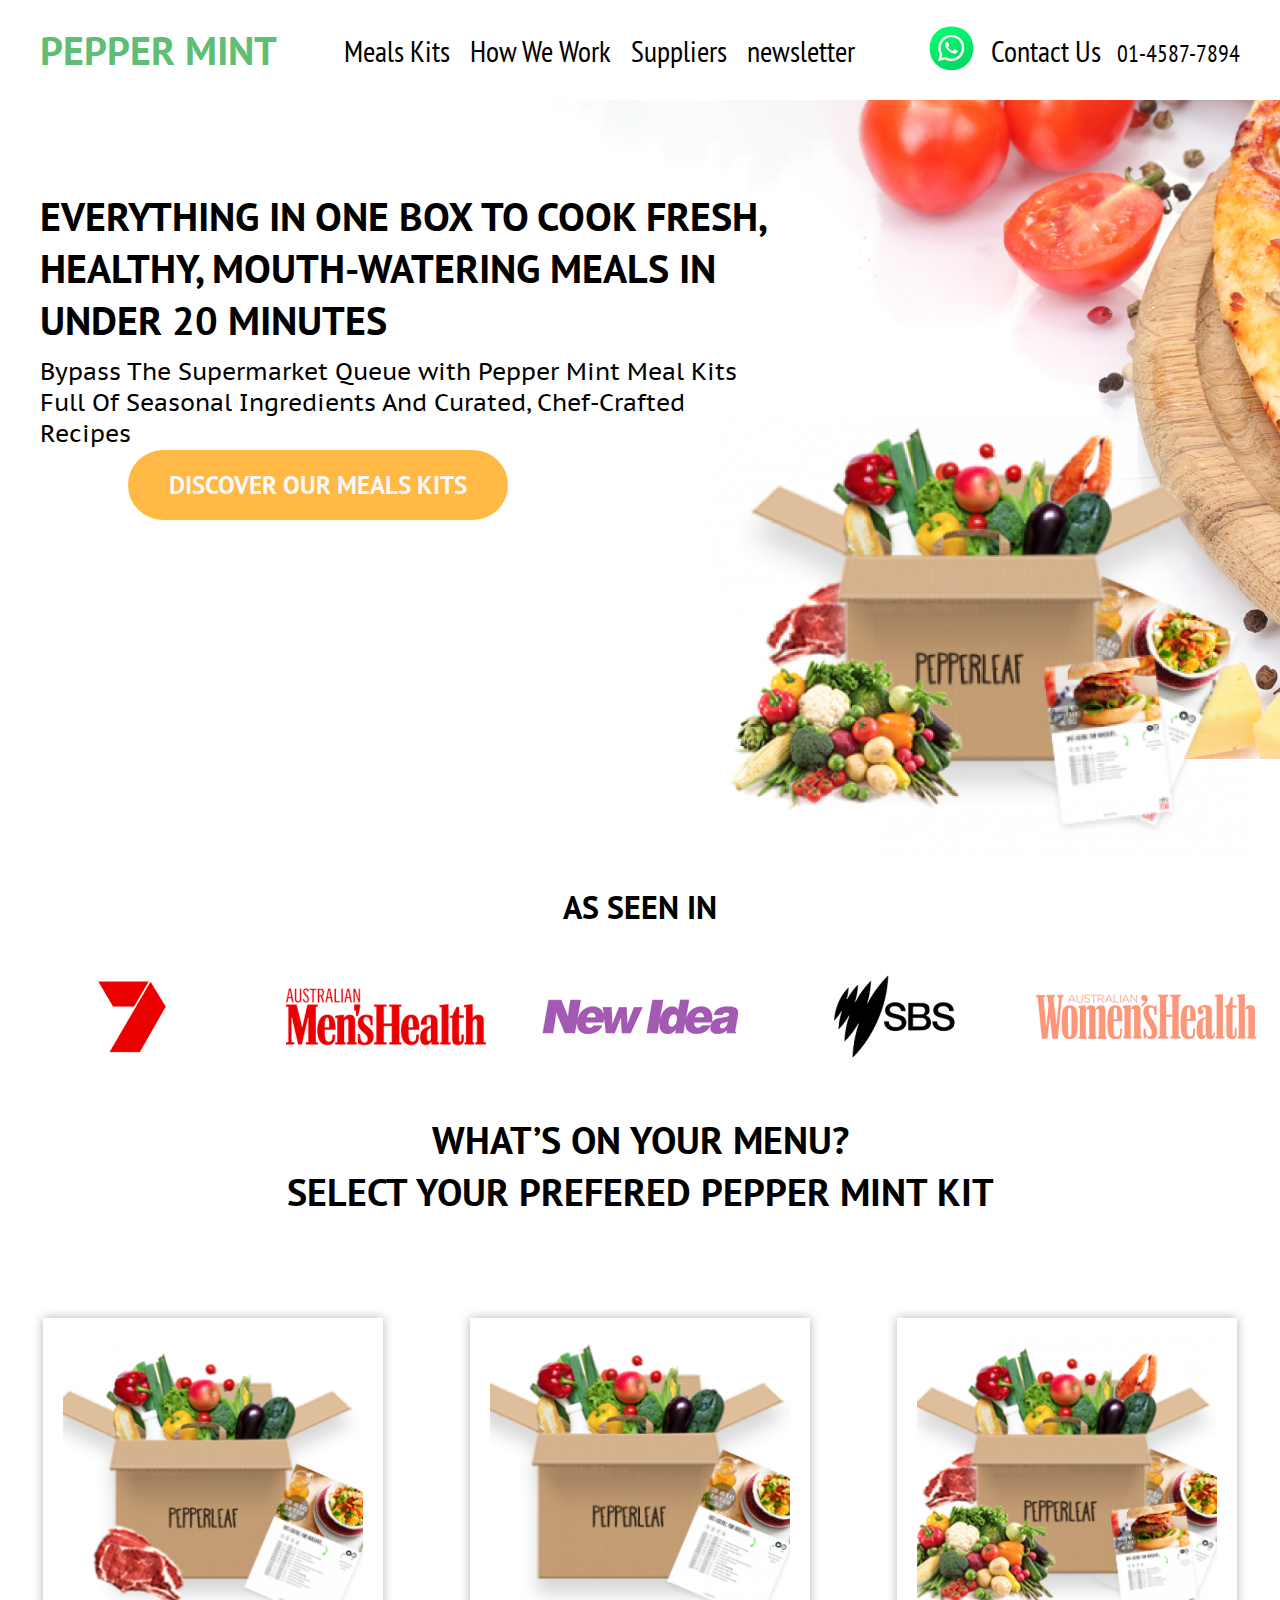
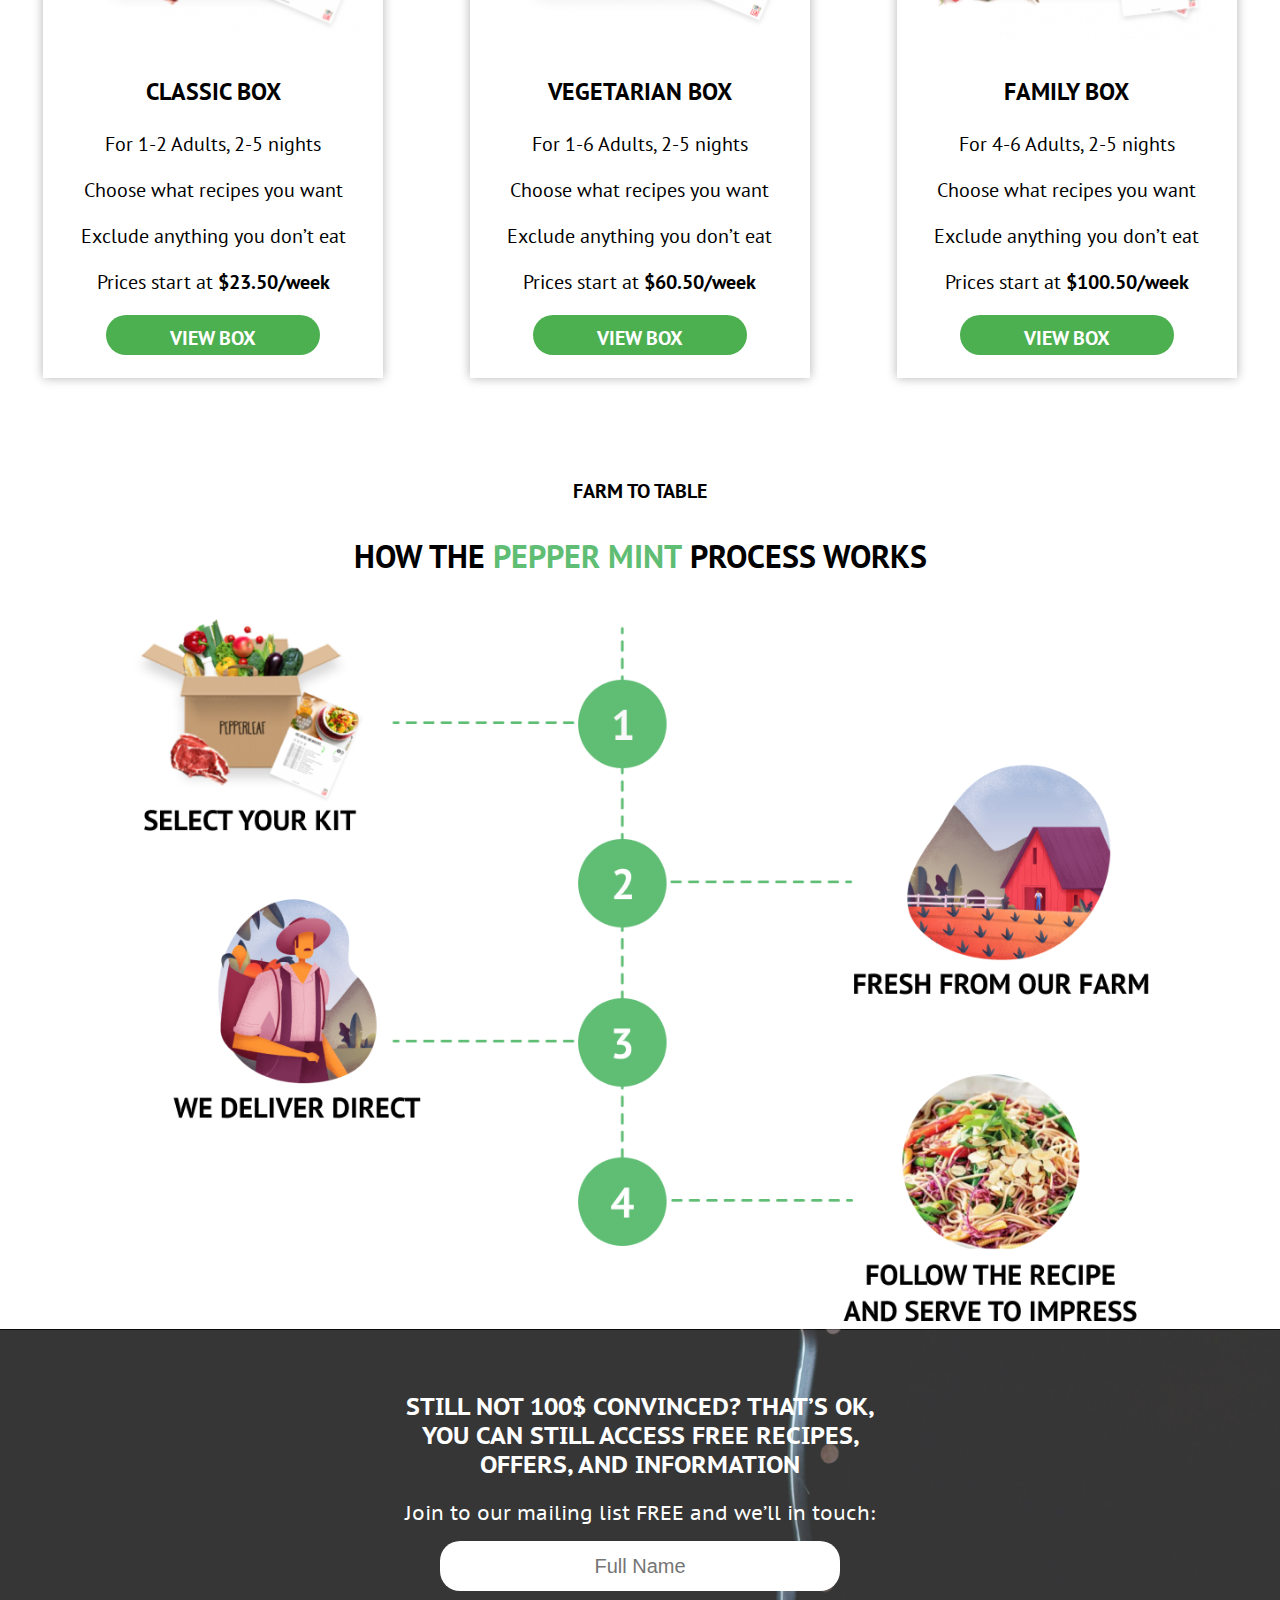
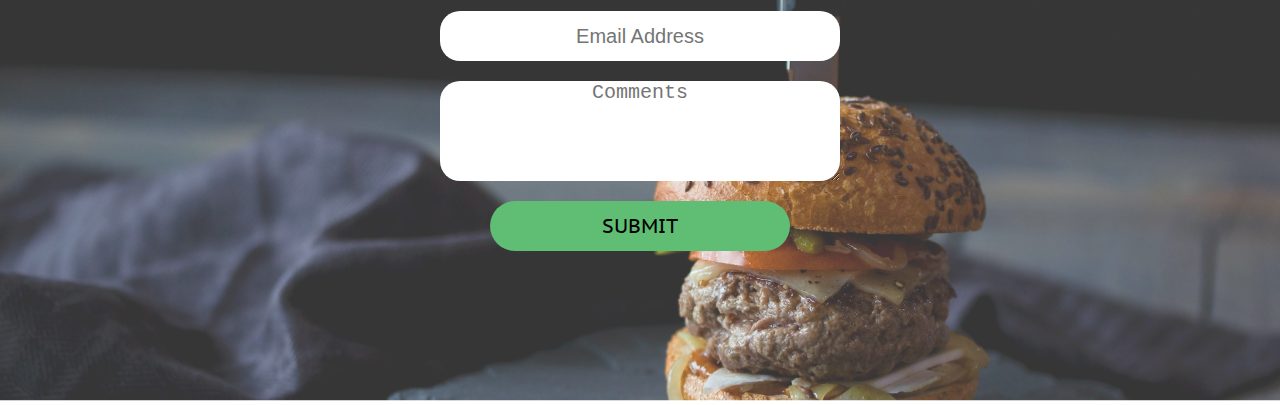
<file: index.html>
<!DOCTYPE html>
<html lang="en">
<head>
    <meta charset="UTF-8">
    <meta http-equiv="X-UA-Compatible" content="IE=edge">
    <meta name="viewport" content="width=device-width, initial-scale=1.0">
    <link rel="stylesheet" href="styles.css">
    <title>Pepperleaf</title>
</head>
<body>
    <main>
        <!--Header section-->
        <header>
            <nav>
                <div class="titulo">
                  <a href="index.html" ><h1 class="pepper-mint">PEPPER MINT</h1></a>
                  
                </div> 

                <div class="selectores">
                    <a href="#meals">Meals Kits</a>
                    <a href="#wework">How We Work</a>
                    <a href="#supliers">Suppliers</a>
                    <a href="#formulario">newsletter</a>
                </div> 
                <a href="https://www.whatsapp.com/?lang=es" target="_blank"><img src="media/Whatsapp.svg" alt="" id="whatsapp-svg"></a>
                <div class="contacto">
                    
                    <a href="https://www.whatsapp.com/?lang=es">Contact Us </a>
                    <a id="number">01-4587-7894</a>
                </div>
            </nav>
        </header>

        <section>
            <div class="imagen-fondo">
                <div class="caja-texto">
                <p>EVERYTHING IN ONE BOX TO COOK FRESH, HEALTHY, MOUTH-WATERING MEALS IN UNDER 20 MINUTES</p>
                <p>Bypass The Supermarket Queue with Pepper Mint Meal Kits Full Of Seasonal Ingredients And Curated, Chef-Crafted Recipes</p>
                </div>
                <a href="#meals"><input class="boton-1" type="button" value="DISCOVER OUR MEALS KITS"></a>
                <img src="media/Mask-group.png" alt="imagen de pizza">
                    
            </div>
        </section>
        <section id="supliers">
            <h2 id="as-seen">AS SEEN IN</h2>
            <div class="partners">
                <img class="partners-caja" src="media/logo-channel7.png" alt="">
                <img class="partners-caja" src="media/logo-menshealth.png" alt="">
                <img class="partners-caja" src="media/logo-newidea.png" alt="">
                <img class="partners-caja" src="media/logo-sbs.png" alt="">
                <img class="partners-caja" src="media/logo-womenshealth.png" alt="">
            </div>
        </section>

        <section id="meals">
            <div class="whatson">
                <h2>WHAT’S ON YOUR MENU? <br>SELECT YOUR PREFERED PEPPER MINT KIT </h2>

            </div>
                <div class="container">

                  <div class="card">
                      <img src="media/box-1-370x307.png" alt="Imagen 1">
                      <h3>CLASSIC BOX</h3>
                      <p>For 1-2 Adults, 2-5 nights</p>
                      <p>Choose what recipes you want</p>
                      <p>Exclude anything you don’t eat</p>
                      <p>Prices start at <strong>$23.50/week</strong></p>
                      <a href="productos.html"><button>VIEW BOX</button></a>
                    </div>

                    <div class="card">
                        <img src="media/box-2-370x310.png" alt="Imagen 1">
                        <h3>VEGETARIAN BOX</h3>
                        <p>For 1-6 Adults, 2-5 nights</p>
                      <p>Choose what recipes you want</p>
                      <p>Exclude anything you don’t eat</p>
                      <p>Prices start at <strong>$60.50/week</strong></p>
                      <a href="productos.html"><button>VIEW BOX</button></a>
                      </div>

                      <div class="card">
                        <img src="media/box-3-370x302 (1).png" alt="Imagen 1">
                        <h3>FAMILY BOX</h3>
                        <p>For 4-6 Adults, 2-5 nights</p>
                      <p>Choose what recipes you want</p>
                      <p>Exclude anything you don’t eat</p>
                      <p>Prices start at <strong>$100.50/week</strong></p>
                      <a href="productos.html"><button>VIEW BOX</button></a>
                      </div>  
                </div>
        </section>
        <section class="howwe" id="wework">
            <p>FARM TO TABLE</p>
            <p>HOW THE <strong>PEPPER MINT</strong> PROCESS WORKS</p>
            <div class="imagen3"><img src="media/Group 37325.png" alt=""></div>
            
        </section >
        <form id="formulario" action="https://formsubmit.co/nusetjames@gmail.com" method="post">
            <div id="texto2">
            <p>STILL NOT 100$ CONVINCED? THAT’S OK, YOU CAN STILL ACCESS FREE RECIPES, OFFERS, AND INFORMATION</p>
            <p>Join to our mailing list FREE and we’ll in touch:</p>  
            </div>
            <div class="ename">
                <input  type="text" placeholder="Full Name" name="nombre" id="nombre">
           <input type="email" placeholder="Email Address" name="correo" id="correo"> 
            <textarea name="areatexto" id="areatexto" cols="30" rows="10" placeholder="Comments"></textarea>
            <button type="submit">SUBMIT</button>
        </div>
            <div class="caja-imagenfondo">
                <img class="imagen-fondo fondo-form" src="media/Group 37326.png" alt="hamburguesa">
            </div>
            <script src="script.js"></script>
        </form>

    </main>
    
    
</body>
</html>
</file>
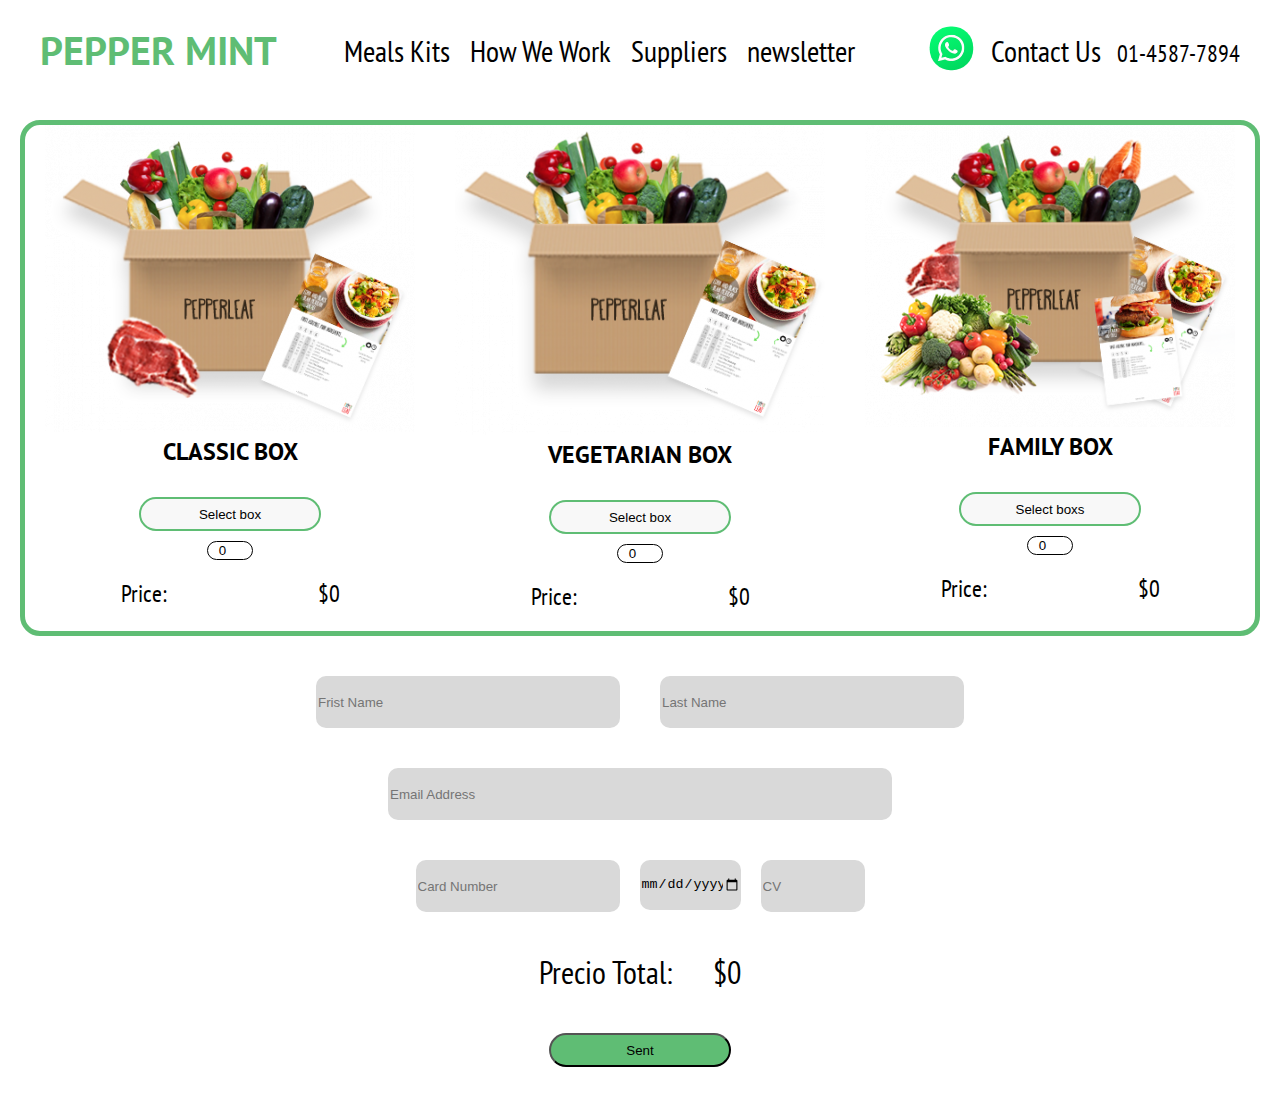
<file: productos.html>
<!DOCTYPE html>
<html lang="en">
<head>
    <meta charset="UTF-8">
    <meta http-equiv="X-UA-Compatible" content="IE=edge">
    <meta name="viewport" content="width=device-width, initial-scale=1.0">
    <link rel="stylesheet" href="styles.css">
    <link rel="stylesheet" href="productos.css">
    <title>Document</title>
</head>
<body>
    <main>
        <header>
            <nav>
                <div class="titulo">
                  <a href="index.html" ><h1 class="pepper-mint">PEPPER MINT</h1></a>
                  
                </div> 

                <div class="selectores">
                    <a href="index.html">Meals Kits</a>
                    <a href="#wework">How We Work</a>
                    <a href="#supliers">Suppliers</a>
                    <a href="#formulario">newsletter</a>
                </div> 
                <a href="https://www.whatsapp.com/?lang=es" target="_blank"><img src="media/Whatsapp.svg" alt="" id="whatsapp-svg"></a>
                <div class="contacto">
                    
                    <a href="https://www.whatsapp.com/?lang=es">Contact Us </a>
                    <a id="number">01-4587-7894</a>
                </div>
            </nav>
        </header>
        <div class="contenedor">
            <div class="productos">

                <img src="media/box-1-370x307.png" alt="">
                <h3>CLASSIC BOX</h3>
                <div class="separadores"><button id="boton">Select box</button></div>
                <div class="separadores"><input id="myNumber" type="number" value="0" placeholder="Qty" min="0" max="5"></div>
                <div class="precios">
                <p>Price:</p>
                <p id="precio">$0</p>
                </div>
                
            </div>
            <div class="productos">
                <img src="media/box-2-370x310.png" alt="">
                <h3>VEGETARIAN BOX</h3>
                <div class="separadores"><button id="boton2">Select box</button></div>
                <div class="separadores"><input id="myNumber2" type="number" value="0" placeholder="Qty" min="0" max="5"></div>
                <div class="precios">
                    <p>Price:</p>
                    <p id="precio2">$0</p>
                    </div>
            </div>

            <div class="productos">
                <img src="media/box-3-370x302.png" alt="">
                <h3>FAMILY BOX</h3>
                <div class="separadores"><button id="boton3">Select boxs</button></div>
                <div class="separadores"><input id="myNumber3" type="number" value="0" placeholder="Qty" min="0" max="5"></div>
                <div class="precios">
                    <p>Price:</p>
                    <p id="precio3">$0</p>
                    </div>
            </div>
            
        </div>

        <form>
            <div>
             <input type="text" class="nombres" placeholder="Frist Name">
            <input type="text" class="nombres" placeholder="Last Name">   
            </div>
            <div>
              <input type="email" class="email" placeholder="Email Address">  
            </div>
            <div>
                <input type="number" min="1000000000000000" max="9999999999999999" class="tarjetainfo" placeholder="Card Number">
                <input type="date" placeholder="Expired date" class="tarjetadata" >
                <input type="number" max="999" min="100" placeholder="CV" class="tarjetadata">
            </div>
            <div class="preciototal">
                <h4 class="preciot" >Precio Total:</h4>
                <h4 id="precioTotales" class="preciot">$0</h4>
            </div>
            <div><button id="sent">Sent</button></div>
            
            
        </form>

    </main>
    <script src="script.js" ></script>
</body>
</html>
</file>
<file: styles.css>
@import url("https://fonts.googleapis.com/css2?family=PT+Sans+Caption:wght@400;700&family=PT+Sans+Narrow:wght@400;700&family=PT+Sans:ital,wght@0,400;0,700;1,400;1,700&display=swap");
body {
  max-width: 1920;
  background: color #f8f8f8;
  margin: 0;
  padding: 0;
}
nav {
  width: 100%;
  height: 100px;
  display: flex;
  align-items: center;
  justify-content: space-between;
}

.pepper-mint {
  font-weight: bold;
  font-size: 40px;
  color: #5fbd74;
  margin: 0;
  margin-left: 40px;
  vertical-align: middle;
  font-family: "PT Sans", sans-serif;
  text-decoration: none;
}
.titulo a{
  text-decoration: none;
}
.selectores {
  display: flex;
  margin: auto;
}
.selectores a,
.contacto a {
  font-size: 30px;
  font-family: "PT Sans Narrow", sans-serif;
  text-align: center;
  margin: 0px 10px;
  text-decoration: none;
  color: #000;
}

.selectores a:hover {
  color: #5fbd74;
  cursor: pointer;
}
#number {
  margin-right: 40px;
  margin-left: 0;
  font-size: 24px;
}
#whatsapp-svg {
  height: 60px;
}
.imagen-fondo {
  width: 100%;
  overflow: hidden;
}
.imagen-fondo .caja-texto {
  margin-left: 40px;
  margin-top: 80px;
  width: 736px;
  position: absolute;
}
.imagen-fondo div p {
  font-family: "PT Sans";
  font-style: normal;
  font-weight: 700;
  font-size: 40px;
  line-height: 52px;
  margin: 10px 0px;
}
.imagen-fondo div p:last-of-type {
  font-family: "PT Sans Caption";
  font-style: normal;
  font-weight: 400;
  font-size: 24px;
  line-height: 31px;
}
 .boton-1 {
  position: absolute;
  top: 50%;
  width: 380px;
  height: 70px;
  margin-left: 10vw;
  background: #ffb944;
  border-radius: 50px;
  border: none;
  font-family: 'PT Sans';
  font-style: normal;
  font-weight: 700;
  font-size: 25px;
  line-height: 32px;
  text-align: center;
  color: #f8f8f8;

}
.boton-1:hover{
  background-color: #FFE01B;
  transition: 150ms;
  cursor: pointer;
}
#as-seen{
  font-family: 'PT Sans';
  font-style: normal;
  font-weight: 700;
  font-size: 32px;
  line-height: 41px;
  text-align: center;
}
.partners{
  text-align: center;
  
}
.partners .partners-caja{
  width: 250px;
  margin: 0px;
}

.whatson{
  margin-top: 20px;
  font-family: 'PT Sans';
  font-style: normal;
  font-weight: 700;
  font-size: 25px;
  line-height: 52px;

text-align: center;

}

.container{
  margin-top:100px;
  display:flex;
  justify-content: space-around;
  
}
.card {
  width: 300px;
  height: 620px;
  background-color: #ffffff;
  padding: 20px;
  box-shadow: 0px 0px 10px rgba(0, 0, 0, 0.3);
  text-align: center;
}

.card img {
  width: 100%;
  height: 300px;
  object-fit: cover;
  margin-bottom: 10px;
}

.card h3 {
  font-family: 'PT Sans';
  font-style: normal;
  font-weight: 700;
  font-size: 24px;
  line-height: 31px;
  /* identical to box height */
  
  text-align: center;
}

.card p {
  font-family: 'PT Sans';
font-style: normal;
font-weight: 400;
font-size: 20px;
line-height: 26px;
}

.card button {
  background-color: #4CAF50;
  color: #ffffff;
  border: none;
  width: 214px;
  height: 40px;
  padding: 10px;
  border-radius: 50px;
  font-family: 'PT Sans';
  font-style: normal;
  font-weight: 700;
  font-size: 20px;
  line-height: 26px;
  cursor: pointer;
  text-align: center;
  vertical-align: middle;
}
.howwe p:first-of-type{
  font-family: 'PT Sans';
  font-style: normal;
  font-weight: 700;
  font-size: 20px;
  line-height: 26px;
  text-align: center;
  margin-top: 100px;
}
.howwe p:last-of-type{
  font-family: 'PT Sans';
  font-style: normal;
  font-weight: 700;
  font-size: 32px;
  line-height: 41px;
  text-align: center;
}
.howwe strong{
  color: #5fbd74;
}
.howwe .imagen3{
  display: flex;
  justify-content: center;
  align-items: center;
  height: 80vh;
  margin: 0px 10px;
}
.howwe img{
  max-width: 100%;
  max-height: 100%;
  width: auto;
  height: auto;
}

form #texto2{
  width:100%;
  position: absolute;
  margin: auto;
  
}
form div p:first-of-type{
  max-width: 500px;
  width: 90%;
  margin: auto;
  margin-top: 5%;
  font-family: 'PT Sans Caption';
font-style: normal;
font-weight: 700;
font-size: 1.5em;
line-height: 1.2;
text-align: center;
color: #ffffff;
}
form div p:last-of-type{
  font-family: 'PT Sans Caption';
font-style: normal;
font-weight: 400;
font-size: 20px;
line-height: 26px;
text-align: center;

color: #FFFFFF;

}
#formulario .ename{
  margin-top: 15vw;
  z-index: 1;
  text-align: center;
  position: absolute;
  display: grid;
  justify-content: center;
  width: 100%;
  
}
.ename input, textarea{
  margin-top: 20px;
  font-size: 20px;
  width: 400px;
  height: 50px;
  border-radius: 20px;
  border: none;
  text-align: center;
  padding: 0;
}

.ename input::content{
  margin-left: 10px;
}
.ename #areatexto{
  width: 400px;
  height: 100px;
  padding: 0;

}
.ename button{
  margin: 20px auto;
  width: 300px;
  height: 50px;
  font-size: 20px;
  font-family: PT Sans Caption ; 
  background: #5FBD74;
  border-radius: 30px;
  border: none;
}
@media (max-width:1176px){

  .contacto, #whatsapp-svg{
    display:none ;
  }
  nav{
    justify-content:space-between;
  }
  .selectores{
    margin: 0;
  }
  .container{
    display:grid;
    justify-content: center;
    margin: auto;
  }
  .card{
    margin-bottom: 10px;
  }
  .imagen-fondo .caja-texto{
    margin-left: 0;
    margin-top: 0;
    position: absolute;
    width: 100%;
    margin: auto;
    text-align: center;

  }
  .imagen-fondo .caja-texto p{
    width: 700px;
    margin: 10vw auto;
  }
  .imagen-fondo a{
    text-align: center;

  }
  .boton-1{
    display: none;
  }
  #texto2 p{
    margin: auto;
    margin-top: 2vw;
  }
  .ename input{
    width: 300px;
    height: 37.5px;
  }
  .ename #areatexto{
    width: 300px;
    height: 75px;
  }

}
@media (max-width:800px){
  #texto2 p:first-of-type{
    display: none;
  }
  #formulario .ename{
    margin-top: 5vw;
  }
  .selectores{
    display: none;
  }
  nav{
    justify-content: center;
  }
  .pepper-mint{
    margin-left: 0;
    margin-top: 20px;
  }
  .imagen-fondo img{
    height: 500px;
  }
  .caja-texto p:first-of-type{
    font-size: 30px;
    width: 500px;
    margin-bottom: 20px
  }
 .imagen-fondo .caja-texto p:last-of-type{
    font-size: 24px;
    width: 500px;
    margin-top: 20px;
  }
  .caja-imagenfondo{
    width: 100%;
    overflow: hidden;
  }
  .fondo-form{
    width:800px ;
    overflow: hidden;
  }

}
@media (max-width:510px){
  .imagen-fondo .caja-texto p{
    width: 300px;
  }
  .imagen-fondo .caja-texto p:last-of-type{
    width: 300px;
  }
  #formulario .ename{
    margin-top:15vw ;
  }


}
</file>
<file: productos.css>
.contenedor{
  
    border: 5px solid #5fbd74 ;
    margin: 20px;
    border-radius: 20px;
    display: flex;
    justify-content:space-around ;
}
.productos h3{
    text-align: center;
    font-family: 'PT Sans';
  font-style: normal;
  font-weight: 700;
  font-size: 24px;
  line-height: 31px;
  margin: 0;

}
.separadores button{
    background: #f8f8f8;
border-radius: 50px;
width: 182px;
height: 34px;
border: 2px solid #5FBD74 ;
margin-top: 30px;
margin-bottom: 10px;
}
.separadores button:hover{
    background: #5FBD74;
    border: none;
    transition: ease-out 250ms;

}
.separadores button:focus{
    background: #5FBD74;
}
.separadores{
    text-align: center;
}
.separadores input{
    border-radius: 10px;
    text-align: center;
    border: 1px solid #000;
}
.precios{
    text-align: center;
    display: flex;
    justify-content: space-around;
}
.precios p{
    font-family: 'PT Sans Narrow';
font-style: normal;
font-weight: 400;
font-size: 24px;
line-height: 20px;
}
form .nombres{
    width: 300px;
    height: 50px;
    border-radius:10px ;
    border: none;
    background: #D9D9D9;

    margin: 20px;
}
form .email{
    width: 500px;
    height: 50px;
    border-radius: 10px;
    border: none;
    background: #D9D9D9;

    margin: 20px;
}
form .tarjetainfo{
    width: 200px;
    height: 50px;
    border-radius: 10px;
    margin: 20px 10px;
    border: none;
    background: #D9D9D9;

}
form .tarjetadata{
    width: 100px;
    height: 50px;
    margin: 20px 10px;
    border-radius: 10px;
    border: none;
    background: #D9D9D9;


}
form div{
    display: flex;
    justify-content: center;
}
.preciototal h4{
    font-family: PT Sans Narrow;
font-size: 32px;
font-weight: 400;
line-height: 41px;
letter-spacing: 0em;
text-align: center;
margin: 20px;

}
div #sent{
    margin: 20px;
    background: #5FBD74;
    border-radius: 50px;
    width: 182px;
    height: 34px;
    margin-bottom: 40px;
}

@media (max-width:1120px){

    .contenedor{
        margin: auto;
        display:grid;
        justify-self:center;
    }
    
}
@media (max-width:400px){
    .productos img{
        width: 300px;

    }
    form .email{
        width: 300px;
    }
    form .nombres{
        width: 200px;
        margin: 5px;
    }
}
</file>
